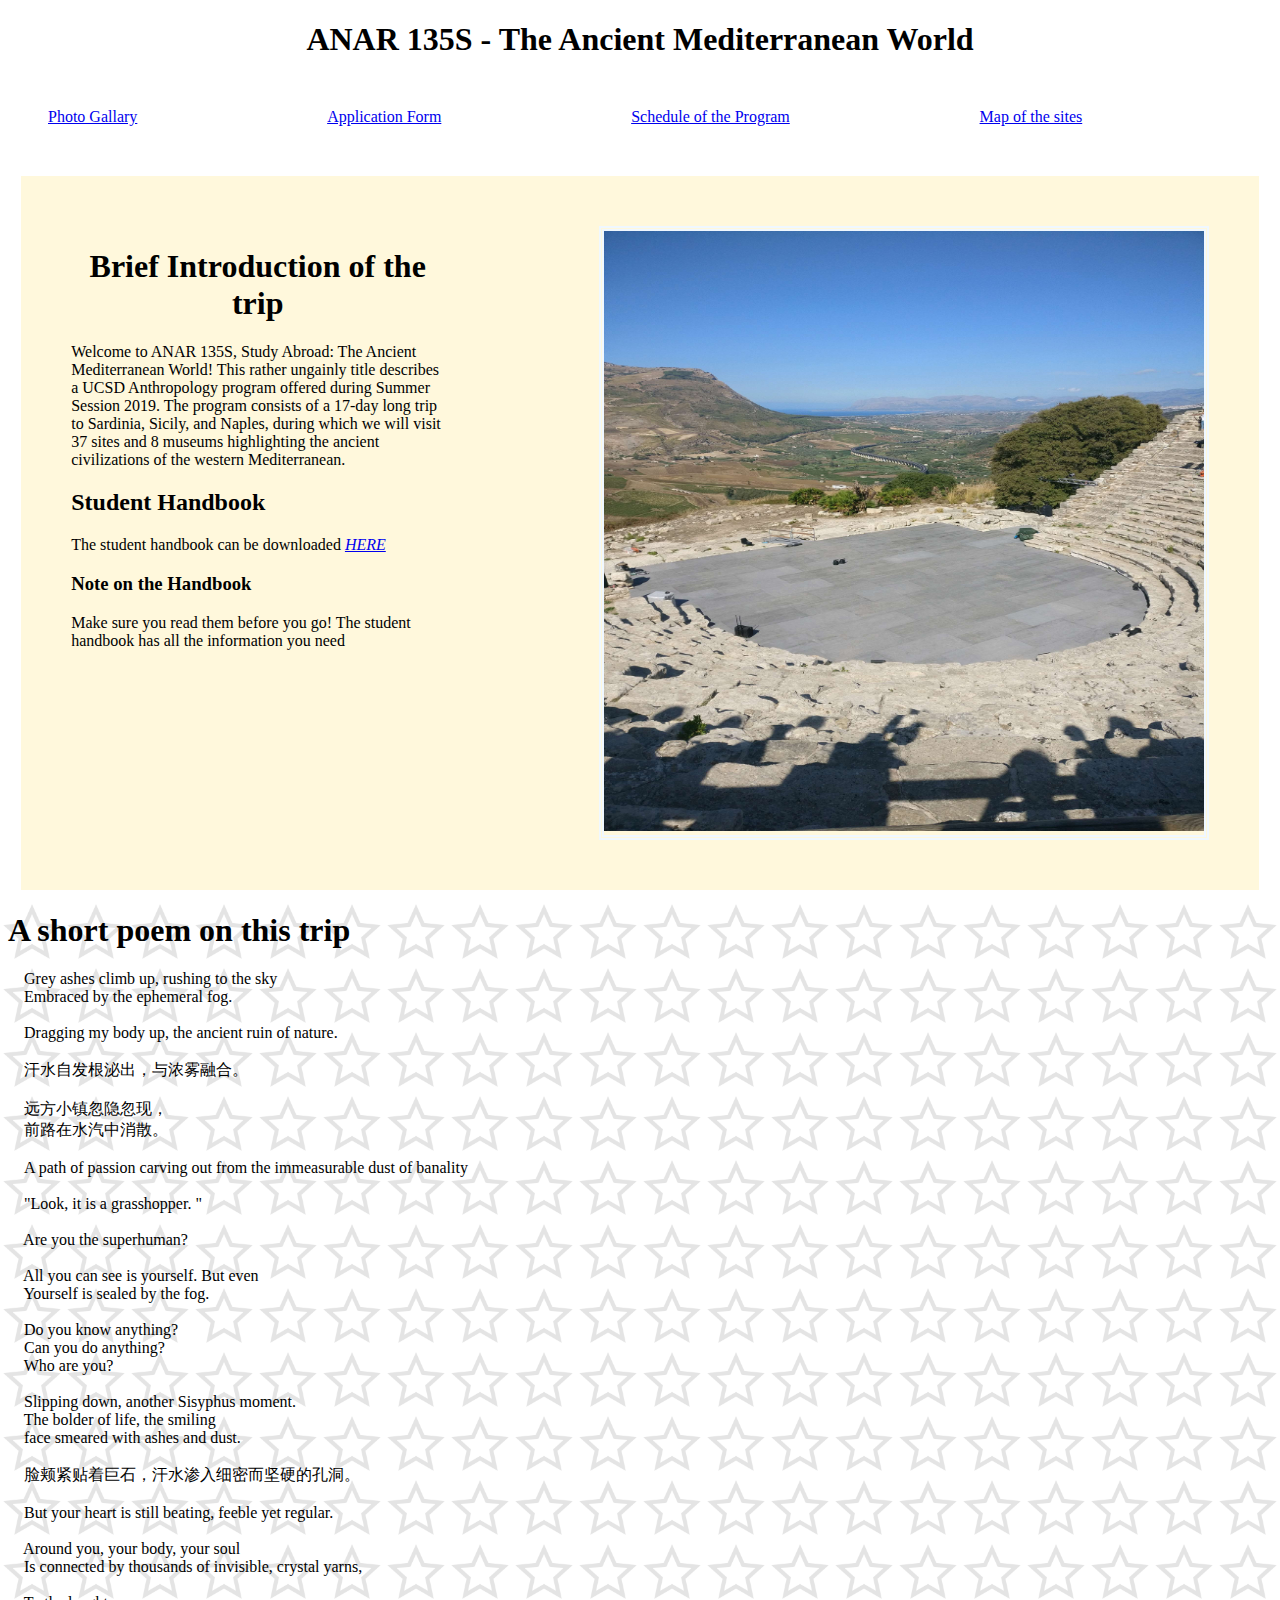
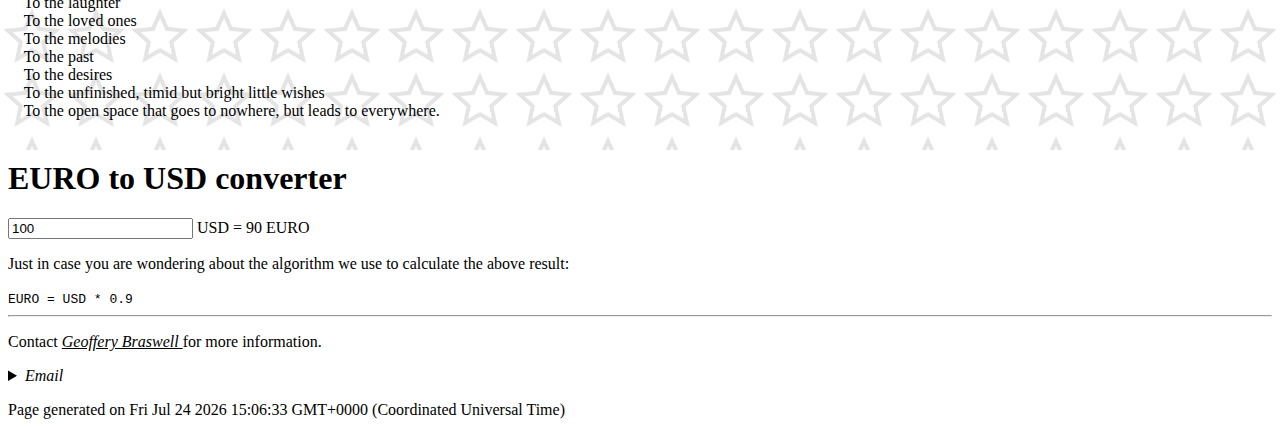
<file: index.html>
<!DOCTYPE html>
<html lang="en">

<head>
    <meta charset="UTF-8">
    <meta name="viewport" content="width=device-width, initial-scale=1.0">
    <meta http-equiv="X-UA-Compatible" content="ie=edge">
    <link rel="stylesheet" href="index.css">
    <title>Index</title>
</head>

<body>
    <header>
        <h1 id="main_title">
            ANAR 135S - The Ancient Mediterranean World
        </h1>
        <nav>
            <ul>
                <li>
                    <div>
                        <a href="image.html"> Photo Gallary</a>
                    </div>
                </li>
                <li>
                    <div>
                        <a href="form.html"> Application Form</a>
                    </div>
                </li>
                <li>
                    <div>
                        <a href="table_and_lists.html"> Schedule of the Program</a>
                    </div>
                </li>
                <li>
                    <div>
                        <a href="externals.html"> Map of the sites</a>
                    </div>
                </li>
            </ul>
        </nav>

    </header>

    <main>
        <section>

            <div id="intro">
                <div>
                    <h1 id="intro_title">
                        Brief Introduction of the trip
                    </h1>
                    <p>
                        Welcome to ANAR 135S, Study Abroad: The Ancient Mediterranean World!  This rather ungainly title describes a UCSD Anthropology program offered during Summer Session 2019.  The program consists of a 17-day long trip to Sardinia, Sicily, and Naples, during which we will visit 37 sites and 8 museums highlighting the ancient civilizations of the western Mediterranean.
                    </p>

                    <h2>
                        Student Handbook
                    </h2>
                    <p>
                        The student handbook can be downloaded <a href="http://anthro.ucsd.edu/undergraduate-studies/study-abroad/Website.MediterraneanHandbook2019-1.pdf"> <em> HERE</em></a>
                    </p>
                    <h3>
                        Note on the Handbook
                    </h3>
                    <p>
                        Make sure you read them before you go! The student handbook has all the information you need
                    </p>
                </div>

            <div id="space">
            </div>

            <div class="photo_frame">
                <img src="./pic/theater.jpg" alt="Beautiful Greek Theater" title="Greek Theater" width=600px height=600px>
            </div>


            </div>
            
        </section>

        <section id="poem">

            <h1>
                A short poem on this trip
            </h1>
            <pre>
    Grey ashes climb up, rushing to the sky
    Embraced by the ephemeral fog.

    Dragging my body up, the ancient ruin of nature.

    汗水自发根泌出，与浓雾融合。

    远方小镇忽隐忽现，
    前路在水汽中消散。

    A path of passion carving out from the immeasurable dust of banality 
                    
    "Look, it is a grasshopper. "

    Are you the superhuman? 

    All you can see is yourself. But even 
    Yourself is sealed by the fog.

    Do you know anything?
    Can you do anything? 
    Who are you? 

    Slipping down, another Sisyphus moment. 
    The bolder of life, the smiling
    face smeared with ashes and dust.

    脸颊紧贴着巨石，汗水渗入细密而坚硬的孔洞。

    But your heart is still beating, feeble yet regular.

    Around you, your body, your soul 
    Is connected by thousands of invisible, crystal yarns,

    To the laughter 
    To the loved ones
    To the melodies
    To the past
    To the desires
    To the unfinished, timid but bright little wishes
    To the open space that goes to nowhere, but leads to everywhere.
            </pre>
        </section>

    <section>
        <h1>
            EURO to USD converter
        </h1>
        <form oninput="result.value=parseInt(a.value) * 0.9">
            <input type="number" id="a" name="a" value="100" /> USD = 
            <output name="result" for="a b">90</output> EURO
        </form>
        <p> Just in case you are wondering about the algorithm we use to calculate the above result:</p>
        <code>
            EURO = USD * 0.9
        </code>
    </section>
    </main>

    <footer>
        <hr>
        <p>
            Contact <i> Geoffery Braswell </i>for more information.
            <address> 
                <details>
                    <summary>
                        Email
                    </summary>
                    <a href="gbraswell@ucsd.edu"> gbraswell@ucsd.edu</a>
                </details>
            </address> 
        </p>
        <script src="main.js">
        </script>
    </footer>
</body>
</html>
</file>
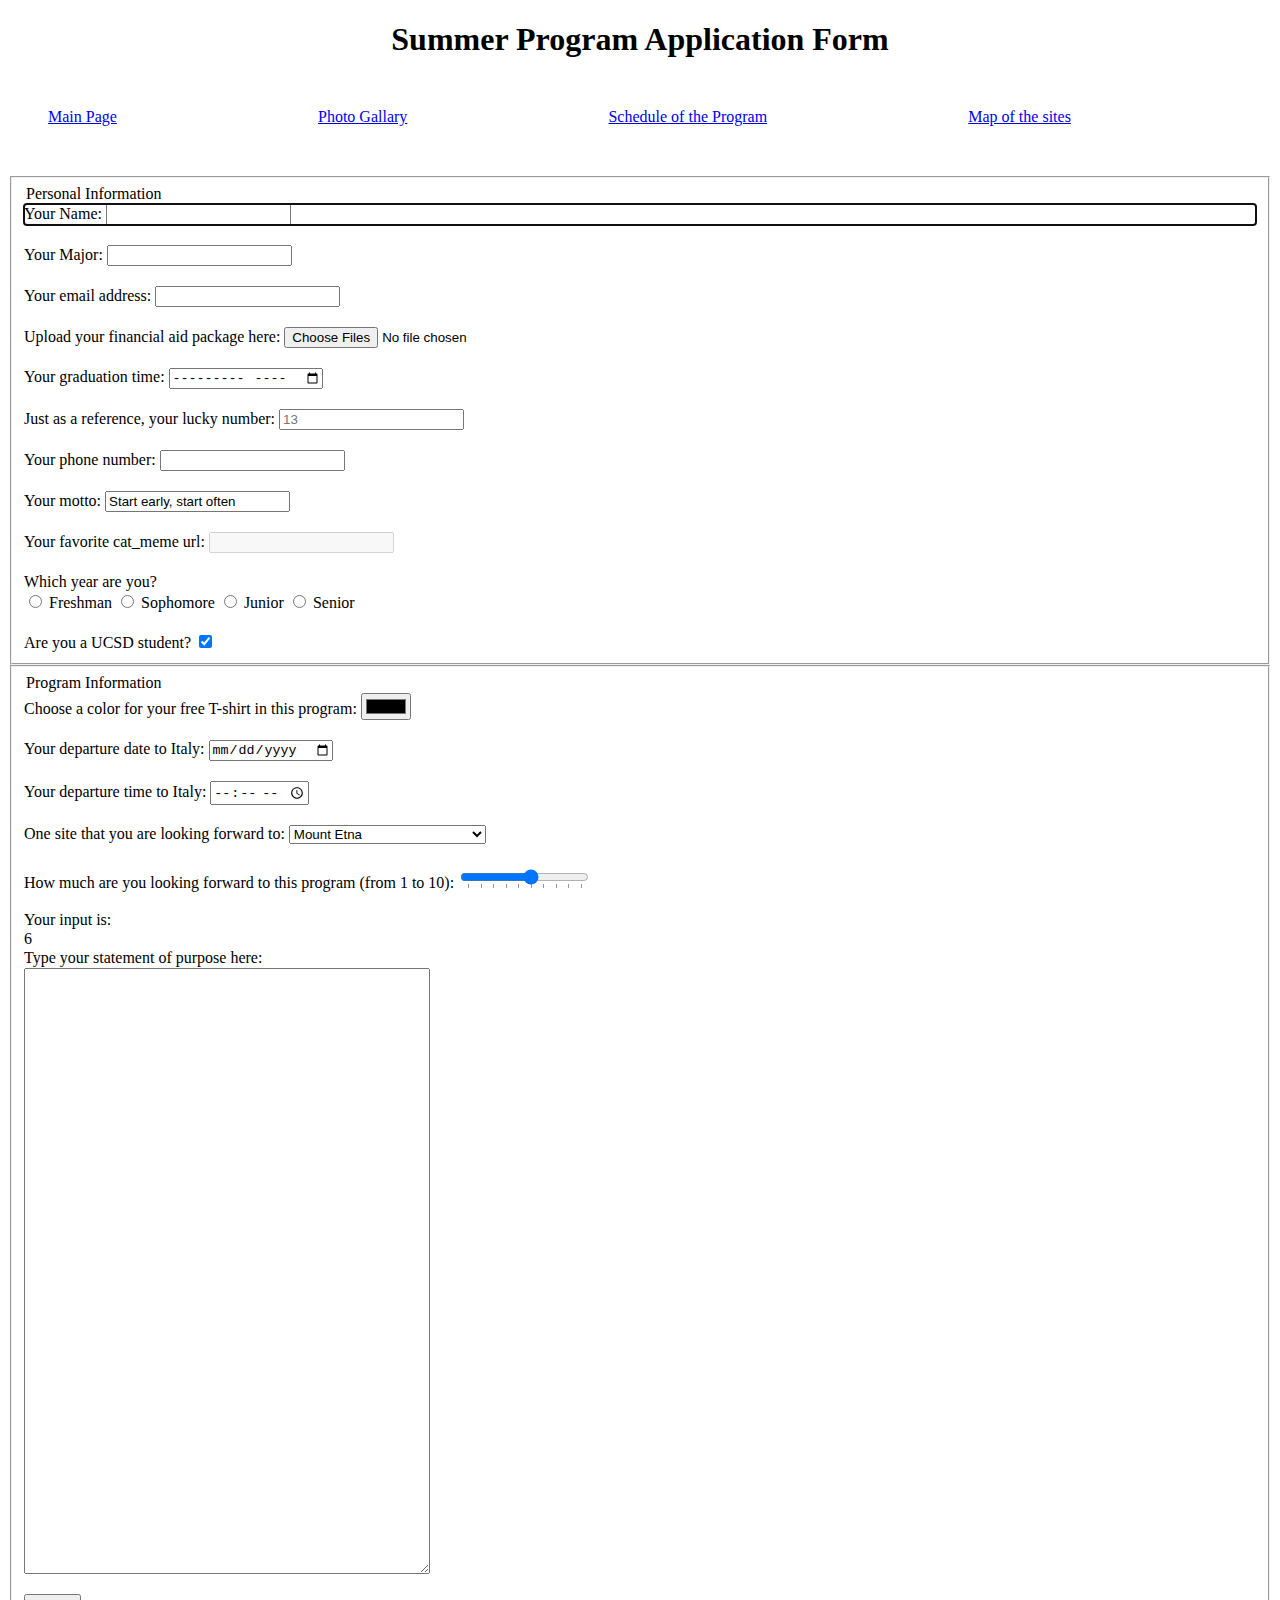
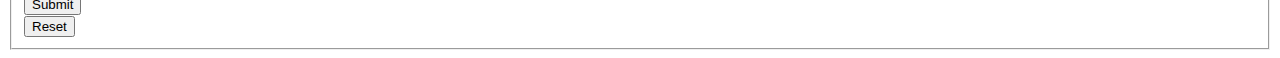
<file: form.html>
<!DOCTYPE html>
<html lang="en">

<head>
    <meta charset="UTF-8">
    <meta name="viewport" content="width=device-width, initial-scale=1.0">
    <meta http-equiv="X-UA-Compatible" content="ie=edge">
    <title>Application Form</title>
    <link rel="stylesheet" href="form.css">
</head>

<body>
    <h1> Summer Program Application Form</h1>
    <main>

        <nav>
            <ul>
                <li>
                    <div>
                        <a href="index.html"> Main Page</a>
                    </div>
                </li>

                <li>
                    <div>
                        <a href="image.html"> Photo Gallary</a>
                    </div>
                </li>
                <li>
                    <div>
                        <a href="table_and_lists.html"> Schedule of the Program</a>
                    </div>
                </li>
                <li>
                    <div>
                        <a href="externals.html"> Map of the sites</a>
                    </div>
                </li>
            </ul>
        </nav>
        <form oninput="result.value=parseInt(likeness.value)" method="POST" action="http://httpbin.org/post">
            <fieldset>
                <div class="fieldset_container">

                    <legend>Personal Information</legend>
                    <label for="name" tabindex="3" autofocus>
                        Your Name:
                        <input id="user_name" name="user_name" required maxlength="30">
                    </label>
                    <br>
                    <label for="major" tabindex="1">
                        Your Major:
                        <input list="major_choice" id="major" name="major" pattern="[a-z|A-Z]*">
                    </label>
                    <br>

                    <label for="email_addr" tabindex="2" autocomplete>
                        Your email address:
                        <input type="email" id="email_addr" name="email_addr">
                    </label>
                    <br>

                    <label for="financial_aid">
                        Upload your financial aid package here:
                        <input type="file" id="financial_aid" name="financial_aid" multiple>
                    </label>
                    <br>

                    <label for="grad_time">
                        Your graduation time:
                        <input type="month" id="grad_time" name="grad_time">
                    </label>
                    <br>

                    <label for="lucky_num">
                        Just as a reference, your lucky number:
                        <input type="number" id="lucky_num" name="lucky_num" placeholder="13">
                    </label>
                    <br>

                    <label for="tel_number">
                        Your phone number:
                        <input type="tel" id="tel_number" name="tel_number">
                    </label>
                    <br>

                    <label for="motto">
                        Your motto:
                        <input type="text" id="motto" name="motto" title="motto" value="Start early, start often">
                    </label>
                    <br>

                    <label for="cat_meme">
                        Your favorite cat_meme url:
                        <input type="url" id="cat_meme" name="cat_meme" disabled>
                    </label>
                    <br>

                    <p>Which year are you?</p>
                    <div id="radio_options">
                        <input type="radio" id="freshman" name="year_of_study" value="freshman">
                        <label for="freshman">Freshman</label>
                        <input type="radio" id="sophomore" name="year_of_study" value="sophomore">
                        <label for="sophomore">Sophomore</label>
                        <input type="radio" id="junior" name="year_of_study" value="junior">
                        <label for="junior">Junior</label>
                        <input type="radio" id="senior" name="year_of_study" value="senior">
                        <label for="senior">Senior</label>

                    </div>

                    <br>


                    <label for="ucsd_stu">
                        Are you a UCSD student?
                        <input id="ucsd_stu" name="ucsd_stu" type=checkbox checked>
                    </label>
                    <label></label>

                </div>
            </fieldset>

            <fieldset>
                <div class="fieldset_container">
                    <legend>Program Information</legend>
                    <label for="shirt_color">
                        Choose a color for your free T-shirt in this program:
                        <input type="color" name="shirt_color" id="shirt_color">
                    </label>
                    <br>

                    <label for="flight_date">
                        Your departure date to Italy:
                        <input type="date" name="flight_date" id="flight_date">
                    </label>
                    <br>

                    <label for="flight_time">
                        Your departure time to Italy:
                        <input type="time" name="flight_time" id="flight_time">
                    </label>
                    <br>

                    <label for="fav_place">
                        One site that you are looking forward to:
                        <select>
                            <optgroup label="Sicily">
                                <option>Mount Etna</option>
                                <option>Villa Romana Del Castle</option>
                                <option>Greek Theater of Syrecusa</option>
                            </optgroup>
                            <optgroup label="Napoli">
                                <option>Under ground tour</option>
                                <option>Museum of Napoli</option>
                            </optgroup>
                        </select>
                    </label>
                    <br>

                    <label for="likeness">
                        How much are you looking forward to this program (from 1 to 10):
                        <input type="range" min="1" max="10" name="likeness" id="likeness" list="tickmarks">
                    </label>
                    <br>

                    <p style="display:inline"> Your input is: </p>
                    <output name="result">
                        6
                    </output>

                    <p> Type your statement of purpose here:</p>
                    <textarea></textarea>
                    <br>


                    <button value=Submit>Submit</button>
                    <input type="reset">


                </div>

            </fieldset>
            <datalist id="major_choice">
                <option value="Math"></option>
                <option value="CS"></option>
                <option value="ICAM"></option>
                <option value="Music"></option>
            </datalist>

            <datalist id="tickmarks">
                <option value="1" label="1"></option>
                <option value="2"></option>
                <option value="3"></option>
                <option value="4"></option>
                <option value="5" label="5"></option>
                <option value="6"></option>
                <option value="7"></option>
                <option value="8"></option>
                <option value="9"></option>
                <option value="10" label="10"></option>
            </datalist>
        </form>
    </main>

</body>

</html>
</file>
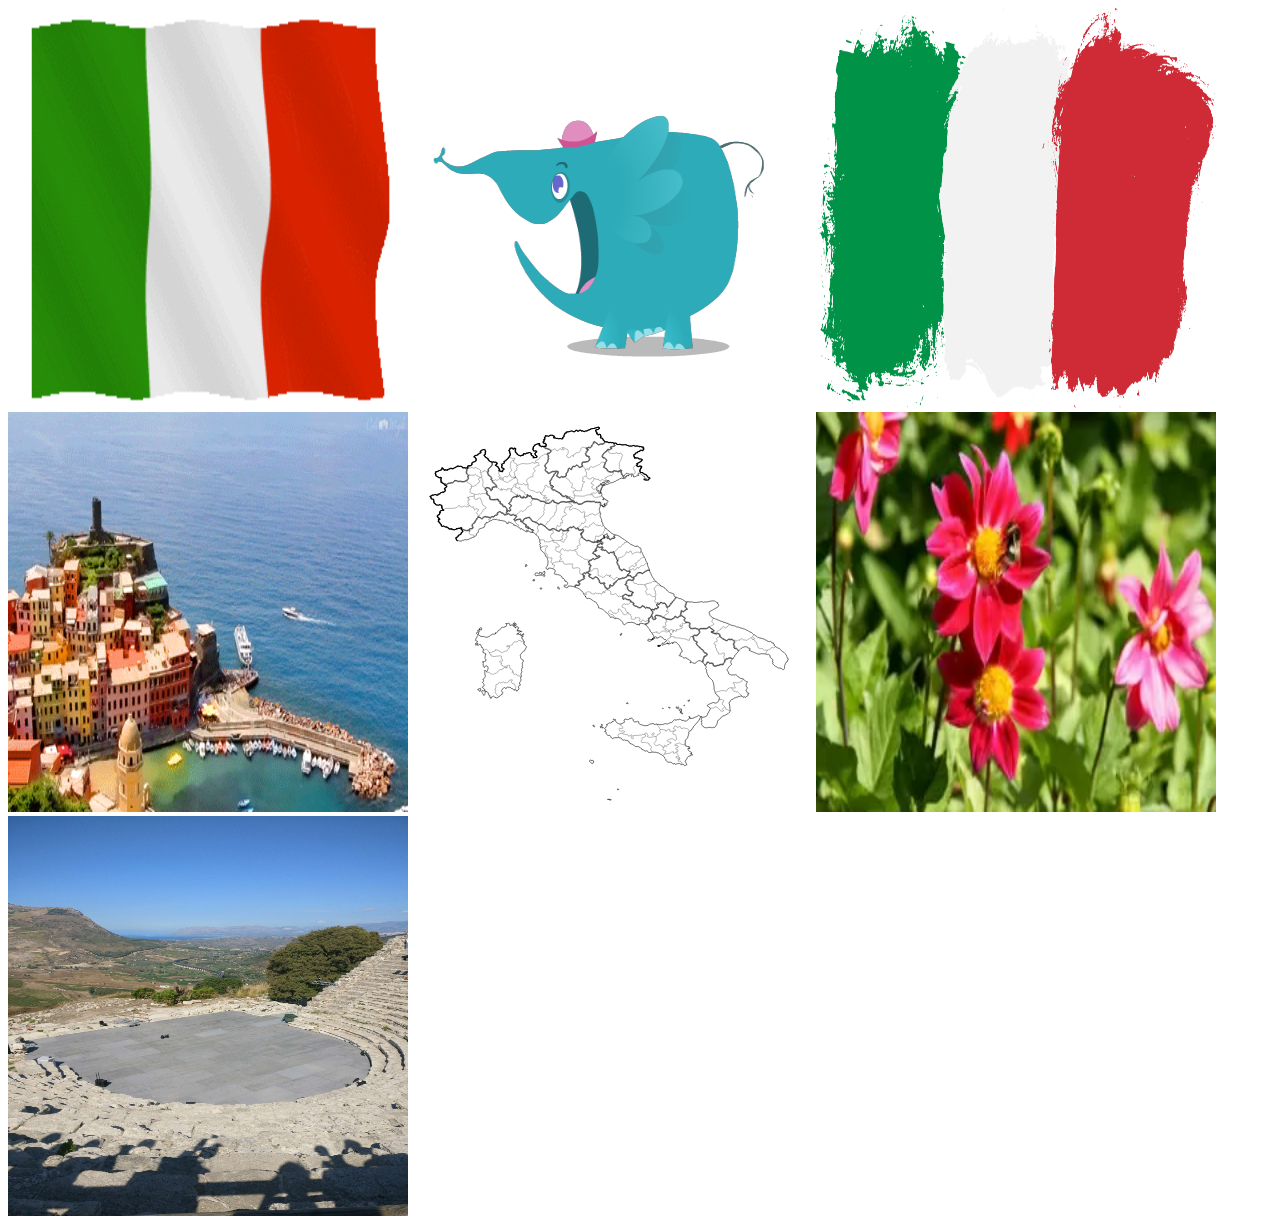
<file: image.html>
<!DOCTYPE html>
<html lang="en">
<head>
    <meta charset="UTF-8">
    <meta name="viewport" content="width=device-width, initial-scale=1.0">
    <meta http-equiv="X-UA-Compatible" content="ie=edge">
    <title>Document</title>
    <link rel="stylesheet" href="image.css"> 
</head>
<body>
    <img src="pic/animated_gif.gif" alt="Italy" title="Italy">
    <img src="pic/animated_png.png" alt="Italy" title="Italy">
    <img src="pic/flag-of-italy.png" alt="Italy" title="Italy">
    <img src="pic/giphy.gif" alt="Italy" title="Italy">
    <img src="pic/italy-clipart-svg-2.svg" alt="Italy" title="Italy svg">
    <img src="pic/sample.webp" alt="Italy" title="Italy webp">
    <img src="pic/theater.jpg" alt="Italy" title="Italy jpg">

    
</body>
</html>
</file>
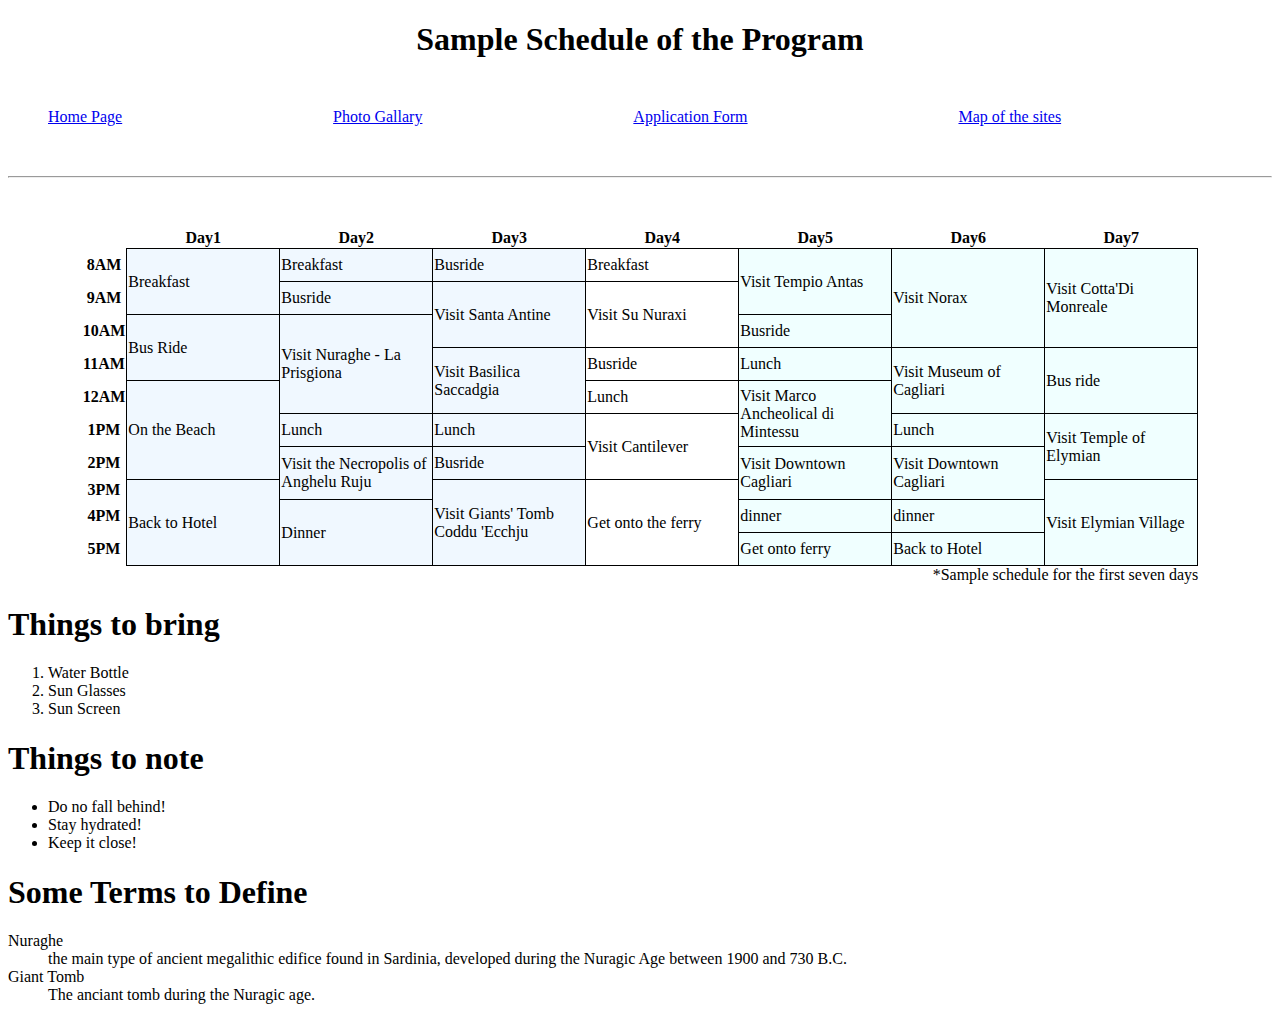
<file: table_and_lists.html>
<!DOCTYPE html>
<html lang="en">

<head>
    <meta charset="UTF-8">
    <meta name="viewport" content="width=device-width, initial-scale=1.0">
    <meta http-equiv="X-UA-Compatible" content="ie=edge">
    <title>Document</title>
    <link rel="stylesheet" href="table_and_lists.css">
</head>

<body>
    <main>

        <h1 id="main_title">
            Sample Schedule of the Program
        </h1>

        <nav>
            <ul>
                <li>
                    <div>
                    <a href="index.html"> Home Page </a>
                    </div>
                </li>

                <li>
                    <div>
                        <a href="image.html"> Photo Gallary</a>
                    </div>
                </li>
                <li>
                    <div>
                        <a href="form.html"> Application Form</a>
                    </div>
                </li>
                                <li>
                    <div>
                        <a href="externals.html"> Map of the sites</a>
                    </div>
                </li>
            </ul>
        </nav>

        <hr>


        <table>
            <colgroup>
                <col span="1">
                <col span="3" style="background-color:aliceblue">
                <col span="1">
                <col span="3" style="background-color:azure">
            </colgroup>
            <thead>
                <tr>
                    <th>&nbsp;</th>
                    <th>Day1</th>
                    <th>Day2</th>
                    <th>Day3</th>
                    <th>Day4</th>
                    <th>Day5</th>
                    <th>Day6</th>
                    <th>Day7</th>
                </tr>
            </thead>
            <tbody>
                <tr>
                    <th>8AM</th>
                    <td rowspan="2">Breakfast</td>
                    <td rowspan="1">Breakfast</td>
                    <td rowspan="1">Busride</td>
                    <td rowspan="1">Breakfast</td>
                    <td rowspan="2">Visit Tempio Antas</td>
                    <td rowspan="3">Visit Norax</td>
                    <td rowspan="3">Visit Cotta'Di Monreale</td>
                </tr>
                <tr>
                    <th>9AM</th>
                    <td rowspan="1">Busride</td>
                    <td rowspan="2">Visit Santa Antine</td>
                    <td rowspan=2>Visit Su Nuraxi</td>
                </tr>
                <tr>
                    <th>10AM</th>
                    <td rowspan="2">Bus Ride</td>
                    <td rowspan="3">Visit Nuraghe - La Prisgiona</td>
                    <td>Busride</td>
                </tr>
                <tr>
                    <th>11AM</th>
                    <td rowspan="2">Visit Basilica Saccadgia</td>
                    <td rowspan="1">Busride</td>
                    <td rowspan="1">Lunch</td>
                    <td rowspan="2">Visit Museum of Cagliari</td>
                    <td rowspan="2">Bus ride</td>
                </tr>
                <tr>
                    <th>12AM</th>
                    <td rowspan="3">On the Beach</td>
                    <td>Lunch</td>
                    <td rowspan="2">Visit Marco Ancheolical di Mintessu</td>
                </tr>
                <tr>
                    <th>1PM</th>
                    <td>Lunch</td>
                    <td>Lunch</td>
                    <td rowspan="2">Visit Cantilever</td>
                    <td>Lunch</td>
                    <td rowspan="2">Visit Temple of Elymian</td>
                </tr>
                <tr>
                    <th>2PM</th>
                    <td rowspan="2">Visit the Necropolis of Anghelu Ruju</td>
                    <td>Busride</td>
                    <td rowspan="2">Visit Downtown Cagliari</td>
                    <td rowspan="2">Visit Downtown Cagliari</td>
                </tr>
                <tr>
                    <th>3PM</th>
                    <td rowspan=3>Back to Hotel</td>
                    <td rowspan="3">Visit Giants' Tomb Coddu 'Ecchju</td>
                    <td rowspan="3">Get onto the ferry</td>
                    <td rowspan="3">Visit Elymian Village</td>
                </tr>
                <tr>
                    <th>4PM</th>
                    <td rowspan="2">Dinner</td>
                    <td>dinner</td>
                    <td>dinner</td>
                </tr>
                <tr>
                    <th>5PM</th>
                    <td>Get onto ferry</td>
                    <td>Back to Hotel</td>
                </tr>
            </tbody>
            <tfoot>
                <caption style="caption-side:bottom; text-align:right"> *Sample schedule for the first seven days
                </caption>
            </tfoot>
        </table>

        <h1>
            Things to bring
        </h1>
        <ol>
            <li>
                Water Bottle
            </li>
            <li>
                Sun Glasses
            </li>
            <li>
                Sun Screen
            </li>
        </ol>

        <h1>
            Things to note
        </h1>
        <ul>
            <li>
                Do no fall behind!
            </li>
            <li>
                Stay hydrated!
            </li>
            <li>
                Keep it close!
            </li>
        </ul>

        <h1>Some Terms to Define</h1>
        <dl>
            <dt>
                Nuraghe
            </dt>
            <dd>
                the main type of ancient megalithic edifice found in Sardinia, developed during the Nuragic Age between
                1900 and 730 B.C.
            </dd>
            <dt>
                Giant Tomb
            </dt>
            <dd>
                The anciant tomb during the Nuragic age.
            </dd>
        </dl>

    </main>
</body>

</html>
</file>
<file: index.css>
.photo_frame{
    border: thick double aliceblue;
}

h1{
    font: "Georgia, serif"
}

#main_title{
    text-align:center;
}

ul{
    list-style: none;
    display:flex;
    margin:50px auto;
    justify-content: space-evenly;

}

ul > *{
    flex-grow:1;
    text-justify:center;
}

#intro{
    display:flex;
    background-color:cornsilk;
    width:90%;
    padding:50px;
    margin:auto;
    justify-content: space-evenly;
}

#space{
    width:1000px;
}

#intro_title{
    text-align:center;
}

pre::before{
    content:"";
    width:100%;
    height:850px;
    font-family: Georgia, serif;
    background-image:url(./pic/star.png);
    background-size: 5%;
    background-clip:padding-box;
    opacity:0.1;
    top:900px;
    left:0;
    bottom:0;
    right:0;
    position:absolute;
    z-index: -1;
}

pre{
    font-family: Georgia, 'Times New Roman', Times, serif;
    
    text-align:justify;
    opacity:1;
}

i{
    text-decoration: underline;
}
</file>
<file: form.css>
textarea{
    width:400px;
    height:600px;
}

h1{
    text-align:center;
}
.fieldset_container > *{
    display:block;
    margin-top:1px;
    margin-bottom:1px;
}

ul{
    list-style: none;
    display:flex;
    margin:50px auto;
    justify-content: space-evenly;

}

ul > *{
    flex-grow:1;
    text-justify:center;
}
</file>
<file: image.css>
img{
    height:400px;
    width:400px;
}
</file>
<file: table_and_lists.css>
#main_title{
    text-align:center;
}
td{
    border:black solid 1px;
    width:150px;
    height:30px;
    
}

table{
    margin:auto;
    margin-top:50px;
    border-collapse:collapse;
}


th{
    border:black 5px;
    background-color:white !important;
}



nav > ul{
    list-style: none;
    display:flex;
    margin:50px auto;
    justify-content: space-evenly;

}

nav > ul > *{
    flex-grow:1;
    text-justify:center;
}
</file>
